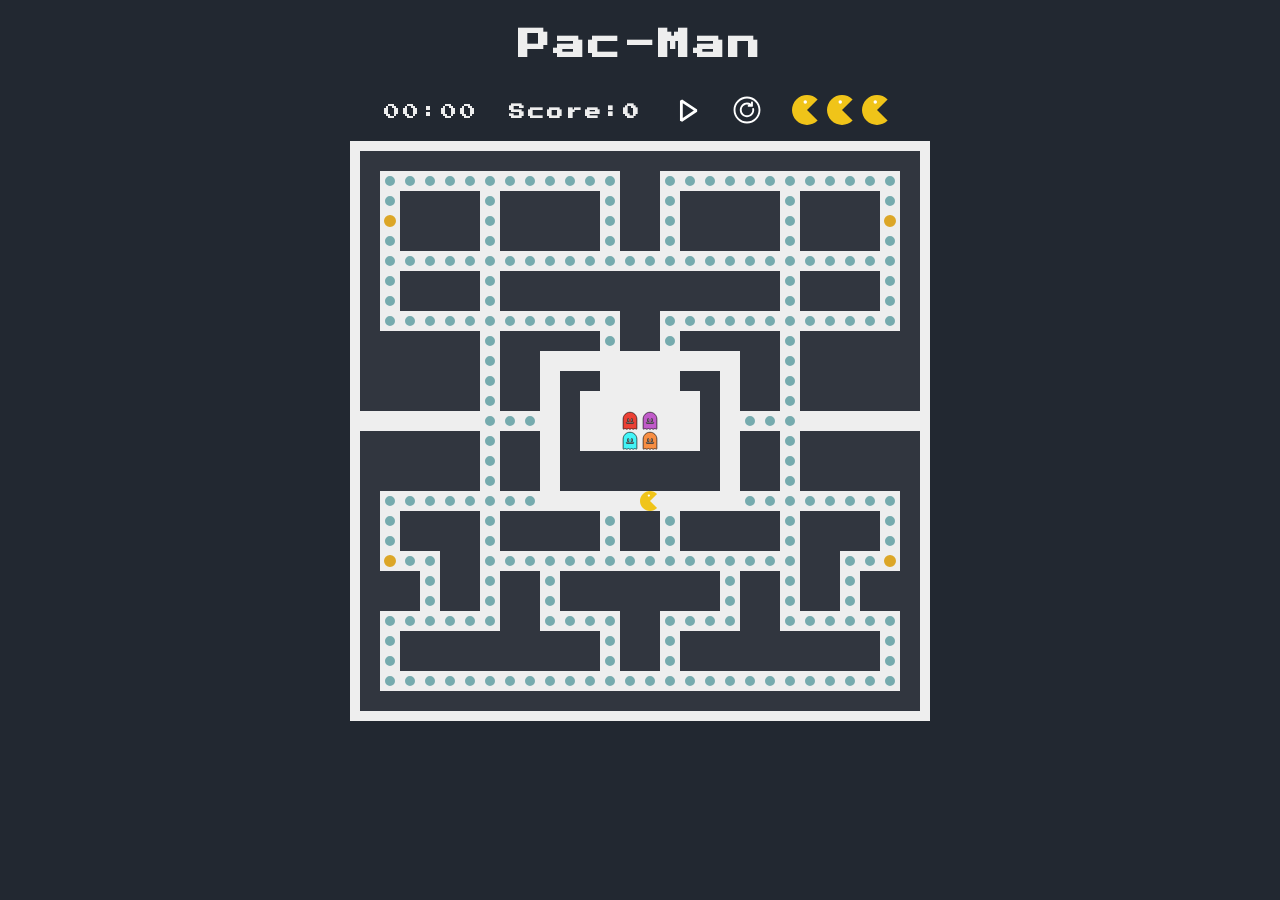
<file: make-your-game/index.html>
<!DOCTYPE html>
<html lang="en">
<head>
  <meta charset="UTF-8">
  <meta name="viewport" content="width=device-width, initial-scale=1.0">
  <link rel="stylesheet" href="./style.css">
  <title>Pac-Man</title>
</head>

<body>
  
  <div id="wrapper">

    <h1>Pac-Man</h1>


    <div id="top">
      
      <div id="timer">
        00:00
      </div>
      
      <h4>Score:<span id="score">0</span></h4>

      <div class="continue">
        <img src="/img/continue.svg" alt="continue icon">
      </div>

      <div class="restart">
        <img src="/img/restart.svg" alt="restart icon">
      </div>

      <div id="lives">
        <div id="life1" class="life">
          <img src="/img/pacman.svg" alt="Pac-Man">
        </div>
        <div id="life2" class="life">
          <img src="/img/pacman.svg" alt="Pac-Man">
        </div>
        <div id="life3" class="life">
          <img src="/img/pacman.svg" alt="Pac-Man">
        </div>
      </div>
    </div>

    <div id="grid">
    </div>

  </div>

  <script src="/js/index.js" type="module"></script>
</body>
</html>
</file>
<file: make-your-game/style.css>
@import url('https://fonts.googleapis.com/css2?family=Oswald:wght@200..700&family=Press+Start+2P&display=swap');
@import url('https://fonts.googleapis.com/css?family=Raleway:200');

:root {
  --OurBlack: rgb(34, 40, 49);
  --OurDarkGrey: rgb(49, 54, 63);
  --OurTeal: rgb(118, 171, 174);
  --OurWhite: rgb(238, 238, 238);
}

body {
  background-color: var(--OurBlack);
}

#wrapper {
  display: flex;
  flex-direction: column;
  align-items: center;
  justify-content: center;
}

#top {
  display: flex;
  width: 100%;
  align-items: center;
  justify-content: center;
  gap: 30px;
}

#score-count {
  /* margin-right: 100px; */
}

#top img {
  width: 30px;
  cursor: pointer;
}

#lives {
  display: flex;
  align-items: center;
}
.life {
  margin-right: 5px; 
}

h4, h1, #timer {
  /* comic sans MS */
  font-family: "Press Start 2P"; 
  letter-spacing: 3px;
  color: var(--OurWhite);
  padding: 0;
}

#grid {
  background-color: var(--OurWhite);
  width: 560px;
  height: 560px;
  display: flex;
  flex-wrap: wrap;
  border: solid 10px var(--OurWhite);
}

#grid div {
  /* border: solid 1px var(--OurTeal); */
  width: 20px;
  height: 20px;
  box-sizing: border-box; 
  /* border-box makes the total size includes padding & border */
}

.dot {
  background-color: var(--OurTeal);
  border: 5px solid var(--OurWhite);
  border-radius: 50%;
  box-sizing: border-box;
  position: relative; /* Ensure positioning context */
  width: 20px;
  display: flex;
  align-items: center;
  justify-content: center;
  z-index: 1;
}

.wall {
  background-color: var(--OurDarkGrey);
}

.power {
  background-color: rgb(220, 166, 39);
  border: 4px solid var(--OurWhite);
  border-radius: 50%;
  box-sizing: border-box;
  position: relative; 
  width: 20px;
  display: flex;
  align-items: center;
  justify-content: center;
  /* clip-path: polygon(50% 0%, 61% 35%, 98% 35%, 68% 57%, 79% 91%, 50% 70%, 21% 91%, 32% 57%, 2% 35%, 39% 35%); */
  /* transform: scale(0.8); */
}

.power img, .ghost img, .pacman img {
  width: 20px;
  z-index: 5;
}


.scared-ghost {
  background-color: blue;
  z-index: 5;
}

.red {
  z-index: 5;
}

.pac-man {
  background-color: aqua;
  width: 20px;
  position: relative;
}
</file>
